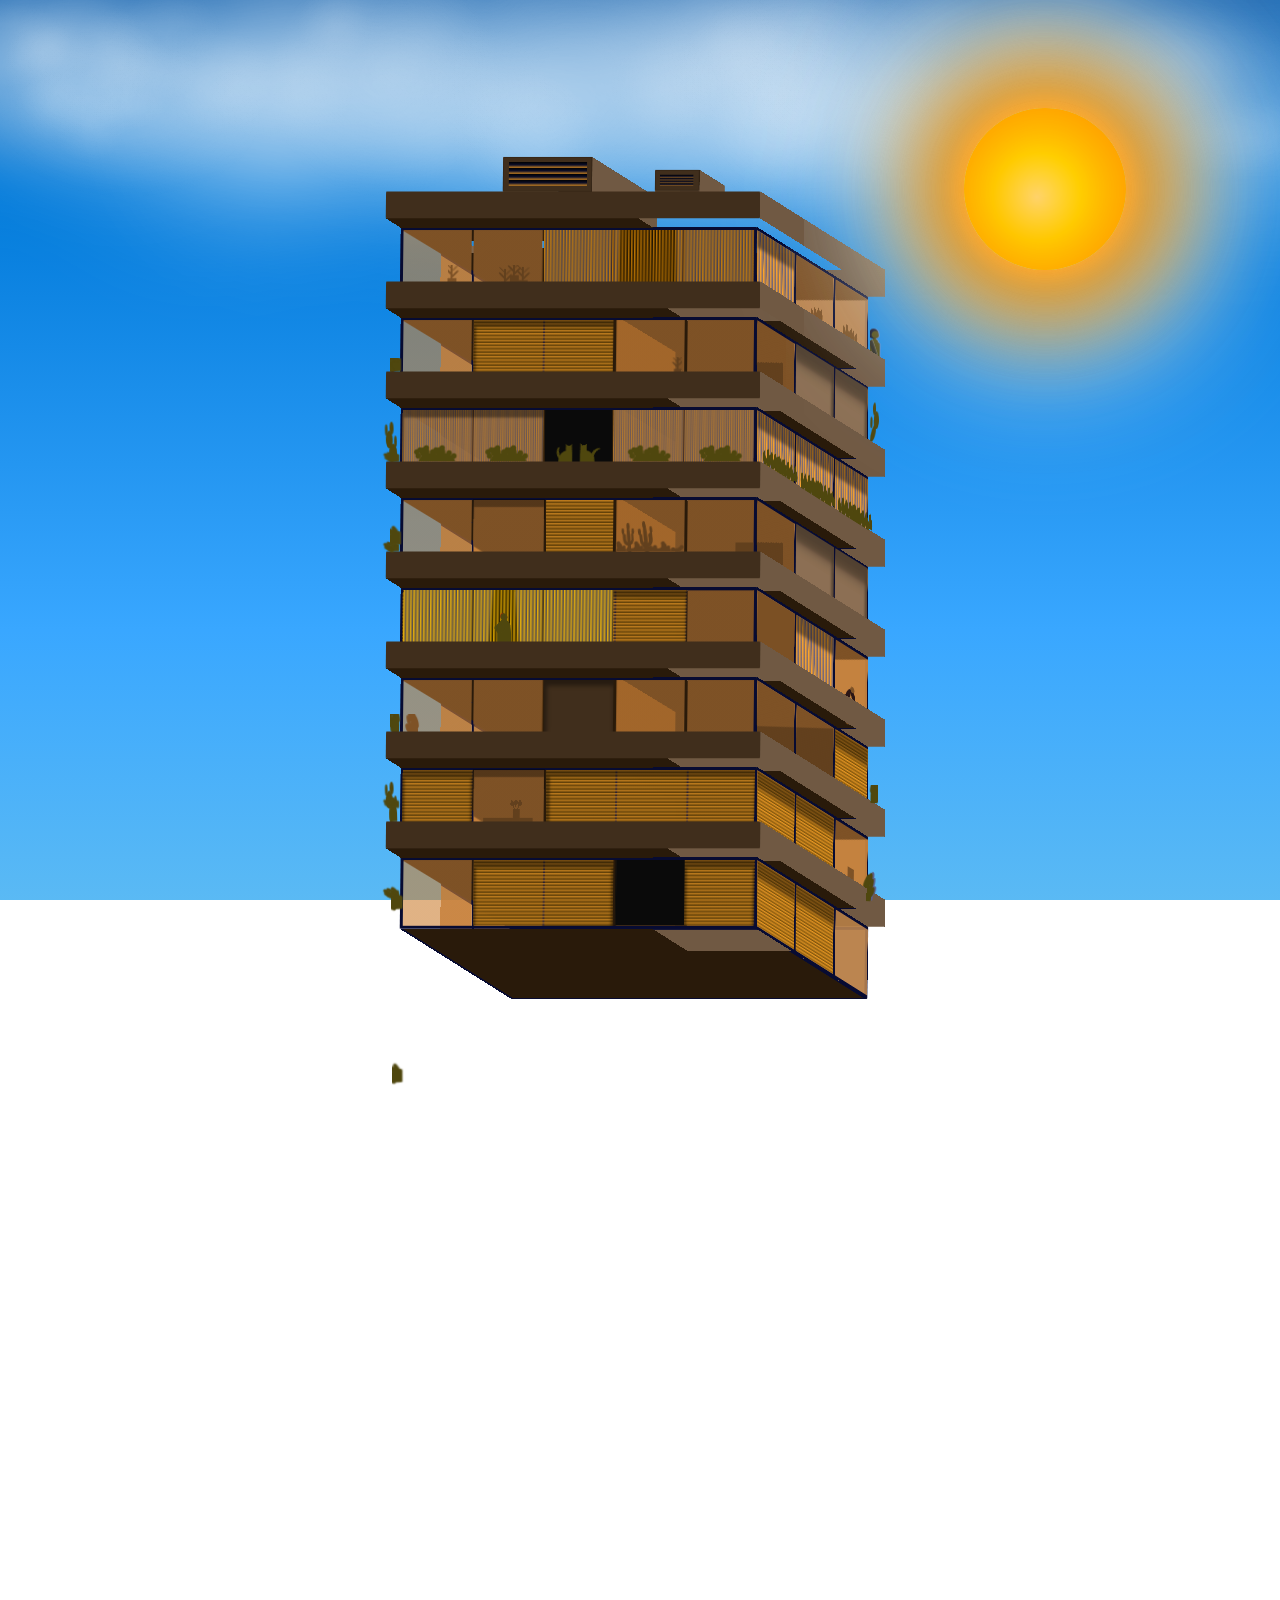
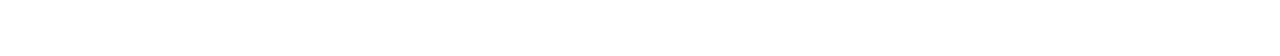
<file: index.html>
<!DOCTYPE html>
<html lang="en">
  <head>
    <meta charset="UTF-8" />
    <meta name="viewport" content="width=device-width, initial-scale=1.0" />
    <title>floors</title>
    <link rel="stylesheet" href="index.css" />
  </head>
  <body>
    <input type="checkbox" id="day-night" checked/>
    <div class="content">
      <div class="moon-sun"></div>
      <div class="cuboid floor one">
        <div class="side"></div>
        <div class="side"></div>
        <div class="side"></div>
        <div class="side"></div>
        <div class="side"></div>
        <div class="side"></div>
      </div>
      <div class="cuboid roof one">
        <div class="side"><i class="cactus"></i></div>
        <div class="side"></div>
        <div class="side"></div>
        <div class="side"></div>
        <div class="side"></div>
        <div class="side"></div>
      </div>
      <div class="cuboid floor two">
        <div class="side">
          <span><i class="flowers"></i></span>
        </div>
        <div class="side"></div>
        <div class="side"><span></span></div>
        <div class="side"></div>
        <div class="side"></div>
        <div class="side"></div>
      </div>
      <div class="cuboid roof two">
        <div class="side"><i class="bush"></i></div>
        <div class="side"></div>
        <div class="side"><i class="bush"></i></div>
        <div class="side"></div>
        <div class="side"></div>
        <div class="side"></div>
      </div>
      <div class="cuboid floor three">
        <div class="side"></div>
        <div class="side"></div>
        <div class="side"><span></span></div>
        <div class="side"></div>
        <div class="side"></div>
        <div class="side"></div>
      </div>
      <div class="cuboid roof three">
        <div class="side"></div>
        <div class="side"></div>
        <div class="side"></div>
        <div class="side"></div>
        <div class="side"></div>
        <div class="side"></div>
      </div>
      <div class="cuboid floor four">
        <div class="side"><i class="man"></i></div>
        <div class="side"></div>
        <div class="side"><span></span></div>
        <div class="side"></div>
        <div class="side"></div>
        <div class="side"></div>
      </div>
      <div class="cuboid roof four">
        <div class="side"><i class="bush"></i></div>
        <div class="side"></div>
        <div class="side"></div>
        <div class="side"></div>
        <div class="side"></div>
        <div class="side"></div>
      </div>
      <div class="cuboid floor five">
        <div class="side">
          <i class="cactus2"></i><i class="cactus2"></i><span></span>
        </div>
        <div class="side"></div>
        <div class="side"><span></span></div>
        <div class="side"></div>
        <div class="side"></div>
        <div class="side"></div>
      </div>
      <div class="cuboid roof five">
        <div class="side"><i class="cactus"></i></div>
        <div class="side"></div>
        <div class="side"></div>
        <div class="side"></div>
        <div class="side"></div>
        <div class="side"></div>
      </div>
      <div class="cuboid floor six">
        <div class="side">
          <span><i class="cat"></i><i class="cat"></i></span>
        </div>
        <div class="side"></div>
        <div class="side"></div>
        <div class="side"></div>
        <div class="side"></div>
        <div class="side"></div>
      </div>
      <div class="cuboid roof six">
        <div class="side"><i class="bush"></i></div>
        <div class="side"></div>
        <div class="side"><i class="cactus"></i></div>
        <div class="side"></div>
        <div class="side"></div>
        <div class="side"></div>
      </div>
      <div class="cuboid floor seven">
        <div class="side"><i class="plant"></i></div>
        <div class="side"></div>
        <div class="side"><span></span></div>
        <div class="side"></div>
        <div class="side"></div>
        <div class="side"></div>
      </div>
      <div class="cuboid roof seven">
        <div class="side"></div>
        <div class="side"></div>
        <div class="side"></div>
        <div class="side"></div>
        <div class="side"></div>
        <div class="side"></div>
      </div>
      <div class="cuboid floor eight">
        <div class="side"><i class="plant"></i><i class="man"></i></div>
        <div class="side"></div>
        <div class="side"><span></span></div>
        <div class="side"></div>
        <div class="side"></div>
        <div class="side"></div>
      </div>
      <div class="cuboid roof eight">
        <div class="side"></div>
        <div class="side"></div>
        <div class="side"></div>
        <div class="side"></div>
        <div class="side"></div>
        <div class="side"></div>
      </div>
      <div class="cuboid air-cooler">
        <div class="side"></div>
        <div class="side"></div>
        <div class="side"></div>
        <div class="side"></div>
        <div class="side"></div>
        <div class="side"></div>
      </div>
      <div class="cuboid air-cooler">
        <div class="side"></div>
        <div class="side"></div>
        <div class="side"></div>
        <div class="side"></div>
        <div class="side"></div>
        <div class="side"></div>
      </div>
     
      <div class="clouds"></div>
    </div>
  </body>
</html>
</file>
<file: index.css>
@property --glass {
  syntax: "<angle>";
  inherits: false;
  initial-value: 337deg;
}

* {
  transform-style: preserve-3d;
  box-sizing: border-box;
}

body {
  margin: 0;
  padding: 0;
  width: 100vw;
  height: 100vh;
  overflow: hidden;
  display: flex;
  align-items: flex-end;
  justify-content: center;
  --cbz: cubic-bezier(0.68, -0.55, 0.27, 1.55);
}

.content {
  --frame: #070b32;
  --bush: #4f470e;
  --dot1: radial-gradient(
    circle at 50% 50%,
    var(--bush) 0 0.25vmin,
    #fff0 calc(0.25vmin + 1px) 100%
  );
  --dot2: radial-gradient(
    circle at 50% 50%,
    var(--bush) 0 0.5vmin,
    #fff0 calc(0.5vmin + 1px) 100%
  );
  --dot3: radial-gradient(
    circle at 50% 50%,
    var(--bush) 0 1.15vmin,
    #fff0 calc(1.15vmin + 1px) 100%
  );
  --glass: 210deg;
  --luz1: hsl(var(--glass) 60% 50% / 60%);
  --luz2: hsl(var(--glass) 54% 32%);
  --luz3: hsl(var(--glass) 54% 25%);

  width: 80vmin;
  height: 100vh;
  display: flex;
  align-items: flex-end;
  justify-content: center;
 
}

@keyframes start-glass {
}

.content:before {
  content: "";
	position: absolute;
	width: 100vw;
	height: 100%;
	background: linear-gradient(180deg, #000, #080212, #341c5e, #50587e, #0079d9, #39a7ff,  #70c6ed 100%);
	background-repeat: no-repeat;
	background-size:  100% 300%;
	background-position: 0% 10%;
	transform: translateZ(-100vmin);
	/* transition: all 3s var(--cbz) 0s; */
	/* animation: start-bg 3s var(--cbz) 0s 1; */
}

.content:after {
  content: "";
  position: absolute;
  width: 100vw;
  height: 200%;
  --s1: radial-gradient(0.1vmin 0.1vmin at 50% 50%, #ffffff, #fff0);
  --s2: radial-gradient(0.2vmin 0.2vmin at 50% 50%, #ffffff, #fff0);

  filter: drop-shadow(0px 0px 2px #fff) drop-shadow(0px 0px 5px #fff);
  background-position: -8% -10%;
  transform: translateZ(-100vmin);
  top: -16vmin;
  animation: start-stars 3s var(--cbz) 0s 1;
}

input#day-night:checked ~ .content:before {
  background-position: 0% 90%;
  transition: all 3s var(--cbz) 0s;
}

/* input#day-night:checked ~ .content:after {
  top: -100%;
  transition: all 3s var(--cbz) 0s;
} */

@keyframes start-stars {
  0% {
    top: -100%;
  }
  100% {
    top: 0%;
  }
}

@keyframes start-bg {
  0% {
    background-position: 0% 90%;
  }
  100% {
    background-position: 0% 10%;
  }
}

.moon-sun {
  position: absolute;
  width: 18vmin;
  height: 18vmin;
  bottom: 70vmin;
  margin-left: 90vmin;
  border-radius: 100%;
  background-repeat: no-repeat;
  /* animation: change-sm 3s var(--cbz) 0s 1;
  animation-fill-mode: forwards; */
  background: radial-gradient(
    circle at 45% 55%,
    #fff -13%,
    yellow 35%,
    orange 90%,
    #fff0 90%
  );
  box-shadow: 0 0 6em 3em #ff9800, 0 0 8em 0 #ff9800 inset, 0 0 20px 5px #fdfdfd;
  --moon: radial-gradient(circle at 26% 71%, #ffffff 8%, #fff0 12%),
    radial-gradient(circle at 23% 75%, #ccc 0% 1%, #fff0 10%),
    radial-gradient(circle at 14% 42%, #fdfdfd 7%, #fff0 11%),
    radial-gradient(circle at 12% 45%, #ccc 0%, #fff0 7%),
    radial-gradient(circle at 23% 57%, #f9f9f9 2%, #fff0 6%),
    radial-gradient(circle at 22% 58%, #ccc -2%, #fff0 4%),
    radial-gradient(circle at 83% 25%, #fff0 10vmin, #fff calc(10vmin + 1px));
  filter: drop-shadow(0px 1px 6vmin #6493a9) drop-shadow(0px 1px 6vmin #fdfdfd);
}

/* input#day-night:checked ~ .content .moon-sun {
  animation: change-ms 3s var(--cbz) 0s 1 reverse;
  animation-fill-mode: forwards;
} */

@keyframes change-sm {
  0% {
    bottom: 70vmin;
  }
  45%,
  55% {
    bottom: -35vmin;
  }
  49% {
    background: #ffeb3b;
    filter: drop-shadow(0px 1px 6vmin #ff9800)
      drop-shadow(0px 1px 6vmin #fdfdfd);
  }
  50% {
    background: var(--moon);
  }
  100% {
    bottom: 70vmin;
    background: var(--moon);
    filter: drop-shadow(0px 1px 6vmin #6493a9)
      drop-shadow(0px 1px 6vmin #fdfdfd);
    box-shadow: none;
  }
}

@keyframes change-ms {
  0% {
    bottom: 70vmin;
  }
  45%,
  55% {
    bottom: -35vmin;
  }
  49% {
    background: #ffeb3b;
    filter: drop-shadow(0px 1px 6vmin #ff9800)
      drop-shadow(0px 1px 6vmin #fdfdfd);
  }
  50% {
    background: var(--moon);
  }
  100% {
    bottom: 70vmin;
    background: var(--moon);
    filter: drop-shadow(0px 1px 6vmin #6493a9)
      drop-shadow(0px 1px 6vmin #fdfdfd);
    box-shadow: none;
  }
}

/*** CUBOID ***/

.cuboid {
  --width: 20;
  --depth: 20;
  --height: 20;
  --hue: 30deg;
  --sat: 25%;
  height: calc(var(--height) * 1vmin);
  width: calc(var(--width) * 1vmin);
  position: absolute;
  transform: rotateY(-8deg) rotateX(5deg) translateZ(-24vmin);
}

.cuboid .side {
  position: absolute;
  top: 50%;
  left: 50%;
  height: 100%;
  width: 100%;
  border-radius: 1px;
}

.cuboid .side:nth-of-type(1) {
  --sat: 40%;
  transform: translate3d(-50%, -50%, calc(var(--depth) * 0.5vmin));
  background: hsl(var(--hue), var(--sat), 18%);
}
.cuboid .side:nth-of-type(2) {
  transform: translate3d(-50%, -50%, calc(var(--depth) * -0.5vmin))
    rotateY(180deg);
  background: hsl(var(--hue), var(--sat), 35%);
}
.cuboid .side:nth-of-type(3) {
  width: calc(var(--depth) * 1vmin);
  transform: translate(-50%, -50%) rotateY(90deg)
    translate3d(0, 0, calc(var(--width) * 0.5vmin));
  background: hsl(var(--hue), var(--sat), 35%);
}
.cuboid .side:nth-of-type(4) {
  width: calc(var(--depth) * 1vmin);
  transform: translate(-50%, -50%) rotateY(-90deg)
    translate3d(0, 0, calc(var(--width) * 0.5vmin));
  background: hsl(var(--hue), var(--sat), 40%);
}
.cuboid .side:nth-of-type(5) {
  --sat: 60%;
  height: calc(var(--depth) * 1vmin);
  transform: translate(-50%, -50%) rotateX(90deg)
    translate3d(0, 0, calc(var(--height) * 0.5vmin));
  background: hsl(var(--hue), var(--sat), 10%);
}
.cuboid .side:nth-of-type(6) {
  --sat: 60%;
  height: calc(var(--depth) * 1vmin);
  transform: translate(-50%, -50%) rotateX(-90deg)
    translate3d(0, 0, calc(var(--height) * 0.5vmin));
  background: hsl(var(--hue), var(--sat), 10%);
}

/*** FLOOR ***/

.floor {
  --width: 40;
  --depth: 89;
  --height: 8;
  bottom: -5vmin;
  left: 16vmin;
  --lines-front: repeating-linear-gradient(
    90deg,
    var(--luz1) 0% calc(100% - 0.275vmin),
    var(--frame) calc(100% - 0.275vmin) 100%
  );
  --lines-side: repeating-linear-gradient(
    90deg,
    var(--luz1) 0% calc(100% - 1.5vmin),
    var(--frame) calc(100% - 1.5vmin) 100%
  );
}

.floor .side {
  border: 3px solid var(--frame);
}

.floor.two {
  bottom: 5vmin;
}
.floor.three {
  bottom: 15vmin;
}
.floor.four {
  bottom: 25vmin;
}
.floor.five {
  bottom: 35vmin;
}
.floor.six {
  bottom: 45vmin;
}
.floor.seven {
  bottom: 55vmin;
}
.floor.eight {
  bottom: 65vmin;
}

.floor .side:nth-of-type(1) {
  background: conic-gradient(
      from 116deg at 0 0,
      var(--luz2) 0 25%,
      #fff0 0 100%
    ),
    linear-gradient(31deg, #fff0 60%, var(--luz2) 61%),
    linear-gradient(31deg, #fff0 20%, var(--luz2) 21%),
    linear-gradient(31deg, var(--luz1) 65%, var(--luz2) 21%),
    linear-gradient(
      90deg,
      var(--luz1) 19.5%,
      #fff0 19.5% 20%,
      var(--luz1) 20.5% 39.5%,
      #fff0 40% 61%,
      var(--luz3) 61% 80.25%,
      #fff0 80% 81%,
      var(--luz2) 81% 100%
    );
  background-size: 2.5% 51%, 19.5% 100%, 19.5% 100%, 19.5% 100%, 100% 100%;
  background-repeat: no-repeat;
  background-position: 79.75% 100%, 0 0, 25% 0, 75.4% 0, 0 0;
}

.floor .side:nth-of-type(3) {
  background: var(--lines-side), hsl(var(--hue) var(--sat) 75% / 0.5);
  background-size: 35.45% 100%;
}

.floor .side:nth-of-type(4) {
  background: var(--lines-side), hsl(var(--hue) var(--sat) 40% / 0.5);
  background-size: 35.45% 100%;
}

/*** ROOF ***/

.roof {
  --height: 3;
  --width: 42;
  --depth: 100;
  bottom: 3vmin;
  left: 16vmin;
  transform: rotateY(-8deg) rotateX(5deg) translateZ(-18vmin);
}

.roof.two {
  bottom: 13vmin;
}
.roof.three {
  bottom: 23vmin;
}
.roof.four {
  bottom: 33vmin;
}
.roof.five {
  bottom: 43vmin;
}
.roof.six {
  bottom: 53vmin;
}
.roof.seven {
  bottom: 63vmin;
}
.roof.eight {
  bottom: 73vmin;
}

/*** AIR COOLER ***/

.air-cooler {
  --height: 3.9;
  --width: 10;
  --depth: 52;
  bottom: 78.5vmin;
  left: 25vmin;
}

.air-cooler + .air-cooler {
  --height: 2.4;
  --width: 5;
  --depth: 20;
  bottom: 78.5vmin;
  left: 42vmin;
  transform: rotateY(-8deg) rotateX(5deg) translateZ(-7vmin);
}

.air-cooler .side:nth-of-type(1) {
  border: 1px solid #0002;
}

.air-cooler .side:nth-of-type(1):before {
  content: "";
  width: calc(100% - 1vmin);
  height: calc(100% - 1vmin);
  position: absolute;
  background: repeating-linear-gradient(180deg, #000, #0a0d29,#cb8421);
  margin: 0.5vmin;
  background-size: 100% 25%;
}

/*** WINDOWS ***/

span {
  background: linear-gradient(32deg, #fff0 17%, var(--luz2) 19%), var(--luz1);
  position: absolute;
  width: 20%;
  height: 100%;
  left: 20%;
}

/* F 2 */
.floor.two .side span:before,
.floor.five .side span:before {
  content: "";
  position: absolute;
  width: calc(100% + 2px);
  height: 30%;
  top: -1px;
  left: -1px;
  background: repeating-linear-gradient(180deg, black, #cb8421,
);
  background-size: 100% 0.35vmin;
  box-shadow: 0.01vmin 0.75vmin 0.15vmin 0.125vmin #0005 inset;
}

/*** BLINDS ***/

.floor .side:nth-of-type(1):before,
.floor .side:nth-of-type(1):after,
.floor .side:nth-of-type(3):before,
.floor .side:nth-of-type(3):after {
  position: absolute;
  content: "";
  width: 40%;
  height: 100%;
  left: 20%;
  background: repeating-linear-gradient(180deg, #cb8421, transparent),
    repeating-linear-gradient(
      90deg,
      #4e3402f5
 0 calc(100% - 0.25vmin),
      var(--frame) calc(100% - 0.25vmin) 100%
    );
  background-size: 100% 0.365vmin, 8vmin 100%;
}

.floor .side:nth-of-type(1):after {
  width: 20%;
  left: 80.25%;
}

/* F 1 */
.floor.one .side:nth-of-type(1):before,
.floor.one .side:nth-of-type(1):after {
  box-shadow: 0vmin 0.65vmin 0.25vmin 0.25vmin #0006 inset;
}
.floor.one .side:nth-of-type(1):after {
  box-shadow: 0vmin 0.65vmin 0.25vmin 0.25vmin #0006 inset,
    -7.75vmin 0 0 0 #0a0a0a;
}

/* F 2 */
.floor.two .side:nth-of-type(1):before {
  width: 59.5%;
  left: 40.75%;
  box-shadow: 0.2vmin 0.5vmin 0.25vmin 0.25vmin #0006 inset;
}
.floor.two .side:nth-of-type(1):after {
  width: 20%;
  left: -1px;
  box-shadow: none;
  box-shadow: 0vmin 0.65vmin 0.25vmin 0.25vmin #0006 inset;
  background-color: #434770cc
;
}

/* F 3 */
.floor.three .side:nth-of-type(1):after {
  background: hsl(var(--hue), var(--sat), 18%);
  left: 40.25%;
  width: 19.75%;
  box-shadow: 0.2vmin 0.525vmin 0.5vmin 0.125vmin #0006 inset;
}

.floor.three .side:nth-of-type(1):before {
  display: none;
}

/* F 4 */
.floor.four .side:nth-of-type(1):before,
.floor.eight .side:nth-of-type(1):before {
  position: absolute;
  content: "";
  width: 60%;
  height: 100%;
  left: 40%;
  --luz1: #434770cc
;
  --lines-front: repeating-linear-gradient(
    90deg,
    var(--luz1) 0% calc(100% - 0.275vmin),
    var(--frame) calc(100% - 0.275vmin) 100%
  );
  background: repeating-linear-gradient(90deg, rgb(213, 132, 2), transparent),
    linear-gradient(91deg, #fff0 35%, #000 calc(36% + 1px) 52%, #fff0 52%),
    linear-gradient(-91deg, #fff0 36%, #000 calc(37% + 1px) 55%, #fff0 55%),
    var(--lines-front), repeating-linear-gradient(90deg, #000000, #000000);
  background-size: 0.35vmin 100%, 100% 100%, 100% 100%, 33.6% 100%, 4% 100%;
  z-index: 1;
}

.floor.four .side:nth-child(1):after {
  box-shadow: 0.05vmin 0.7vmin 0.25vmin 0.125vmin #0006 inset,
    7.5vmin -7.3vmin 0 0 #0a0d29;
  left: -1px;
  width: 81%;
}

.floor.four .side:nth-of-type(1):before {
  background: repeating-linear-gradient(90deg, rgb(255, 191, 0), transparent),
    linear-gradient(94deg, #fff0 41%, #000 calc(42% + 1px) 52%, #fff0 52%),
    linear-gradient(-95deg, #fff0 45%, #000 calc(46% + 1px) 55%, #fff0 55%),
    var(--lines-front), repeating-linear-gradient(90deg, #000000, #000000);
  background-size: 0.375vmin 100%, 100% 100%, 100% 100%, 33.6% 100%, 4% 100%;
  left: 0;
}

.roof.four .side:nth-child(1):before {
  content: "";
  position: absolute;
  width: 25%;
  height: 3vmin;
  top: -3vmin;
  left: 25vmin;
  background: radial-gradient(
      circle at 13% 98%,
      var(--luz3) 0.5vmin,
      #fff0 calc(0.5vmin + 1px)
    ),
    radial-gradient(
      circle at 11% 79%,
      var(--luz3) 0.25vmin,
      #fff0 calc(0.25vmin + 1px)
    ),
    radial-gradient(
      circle at 16% 84%,
      var(--luz3) 0.125vmin,
      #fff0 calc(0.125vmin + 1px)
    ),
    radial-gradient(
      circle at 21% 95%,
      var(--luz3) 0.25vmin,
      #fff0 calc(0.25vmin + 1px)
    ),
    radial-gradient(
      circle at 25% 98%,
      var(--luz3) 0.25vmin,
      #fff0 calc(0.25vmin + 1px)
    ),
    radial-gradient(
      circle at 28% 91%,
      var(--luz3) 0.175vmin,
      #fff0 calc(0.175vmin + 1px)
    ),
    radial-gradient(
      circle at 30% 84%,
      var(--luz3) 0.175vmin,
      #fff0 calc(0.175vmin + 1px)
    ),
    radial-gradient(
      circle at 10% 70%,
      var(--luz3) 0.175vmin,
      #fff0 calc(0.175vmin + 1px)
    );
  background-repeat: no-repeat;
  filter: drop-shadow(2vmin 0vmin 0px var(--luz3))
    drop-shadow(3vmin 0vmin 0px var(--luz3));
}

/* F 5 */
.floor.five .side:nth-of-type(1):before {
  width: 19.25%;
  left: 40.75%;
}

.floor.five .side:nth-child(1) span:after {
  content: "";
  position: absolute;
  width: 2vmin;
  height: 2vmin;
  top: 4.85vmin;
  left: 29.7vmin;
  background: var(--luz3);
  background-size: 100% 0.35vmin;
  box-shadow: -2px -20.1vmin 0 0 var(--luz3);
  color: #601d44;
  z-index: 3;
  transform: translateZ(1.8vmin);
}

.floor.five .side:nth-of-type(1):after {
  display: none;
}

.roof.five .side:nth-child(-n + 4):before {
  content: "";
  position: absolute;
  width: 100%;
  height: 3vmin;
  top: -3vmin;
  background: var(--dot3), var(--dot2), var(--dot1), var(--dot1), var(--dot1),
    var(--dot1), var(--dot1), var(--dot1);
  background-position: -16.2vmin 1.825vmin, -16.7vmin 0.5vmin,
    -15.72vmin 0.65vmin, -17.57vmin 0.5vmin, -17.2vmin 0.25vmin,
    -16.5vmin 0.1vmin, -17.4vmin 0.95vmin, -15.175vmin 0.95vmin;
  background-repeat: no-repeat;
  filter: drop-shadow(16px 0px 0px var(--bush))
    drop-shadow(24vmin 0px 0px var(--bush))
    drop-shadow(8vmin 0px 0px var(--bush));
}

/* F 6 */
.floor.six .side:nth-of-type(1):before {
  left: -0.1vmin;
  box-shadow: 0.025vmin 0.7vmin 0.25vmin 0.125vmin #0006 inset;
  width: 40.25%;
  background: repeating-linear-gradient(90deg, #cb8421, transparent),
    repeating-linear-gradient(
      90deg,
      #434770cc
 0 calc(100% - 0.25vmin),
      var(--frame) calc(100% - 0.25vmin) 100%
    );
  background-size: 0.25vmin 100%, 8vmin 100%;
}

.floor.six .side:nth-of-type(1):after {
  left: 60%;
  width: 40%;
  background: repeating-linear-gradient(90deg, #cb8421, transparent),
    repeating-linear-gradient(
      90deg,
      #434770cc
 0 calc(100% - 0.25vmin),
      var(--frame) calc(100% - 0.25vmin) 100%
    );
  background-size: 0.25vmin 100%, 8vmin 100%;
}

.floor.six .side span {
  left: 40.5%;
  width: 19%;
  background: #0a0a0a;
}

/* F 7 */
.floor.seven .side:nth-of-type(1):after {
  display: none;
}

.floor.seven .side:nth-of-type(1):before {
  box-shadow: 0.15vmin 0.65vmin 0.25vmin 0.125vmin #0006 inset;
}

/* F 8 */
.floor.eight .side:nth-of-type(1):after {
  width: 60%;
  left: 40%;
  box-shadow: 0.025vmin 0.65vmin 0.5vmin 0.25vmin #0006 inset;
  background: repeating-linear-gradient(180deg, #cb8421, transparent);
  background-size: 100% 4%;
}

/***  RIGHT SIDE  ***/

.floor .side:nth-of-type(3):before,
.floor .side:nth-of-type(3):after {
  width: 33.95%;
  box-shadow: 0.025vmin 1.75vmin 0.4vmin 0.125vmin #0006 inset;
  background-size: 100% 0.365vmin, 33vmin 100%;
  filter: brightness(1.25);
}

/* F 1 */
.floor.one .side:nth-of-type(3):before,
.floor.two .side:nth-of-type(3):before {
  left: 0;
}
.floor.one .side:nth-of-type(3):after,
.floor.two .side:nth-of-type(3):after {
  left: 35.25%;
}

/* F 2 */
.floor.two .side:nth-of-type(3) span,
.floor.four .side:nth-of-type(3) span {
  left: 71%;
  width: 29%;
  background: linear-gradient(-5deg, #fff0 76%, var(--luz2) calc(76% + 1px)),
    var(--luz1);
}
.floor.two .side:nth-of-type(3) span:before {
  width: 5vmin;
  bottom: 0.8vmin;
  top: inherit;
  background: var(--luz2);
  box-shadow: none;
  left: 10vmin;
}

/* F 3 */
.floor.three .side:nth-of-type(3):before,
.floor.three .side:nth-of-type(3):after {
  left: 70.75%;
  width: 29.25%;
}

.floor.three .side:nth-of-type(3) span {
  width: 69.5%;
  left: 0;
  background: #fff0;
}

.floor.three .side:nth-of-type(3) span:before,
.floor.three .side:nth-of-type(3) span:after {
  content: "";
  position: absolute;
  width: 48.5%;
  height: 100%;
  left: 0;
  background: linear-gradient(
      175.25deg,
      var(--luz2) 51.5%,
      var(--luz3) calc(51.5% + 1px)
    ),
    var(--luz1);
}

.floor.three .side:nth-of-type(3) span:after {
  left: 51%;
  background: linear-gradient(
      175.25deg,
      var(--luz2) 25%,
      var(--luz3) calc(25% + 1px)
    ),
    var(--luz1);
}

/* F 4 */
.floor.four .side:nth-of-type(3):before,
.floor.four .side:nth-of-type(3):after {
  left: 35.25%;
  background: repeating-linear-gradient(90deg, #cb8421, transparent),
    repeating-linear-gradient(
      90deg,
      #434770cc
 0 calc(100% - 0.25vmin),
      var(--frame) calc(100% - 0.25vmin) 100%
    );
  background-size: 2.5vmin 100%, 33vmin 100%;
}

.floor.four .side:nth-of-type(3):after {
  left: 0%;
  background: var(--luz3);
  box-shadow: none;
}

.floor.four .side:nth-of-type(3) span:before {
  content: "";
  position: absolute;
  width: 2vmin;
  bottom: -0.85vmin;
  border: 2.25vmin solid #2b1616;
  border-left: 5.5vmin solid #2b1616;
  border-top: 0.5vmin solid #2b1616;
  left: 6.5vmin;
  height: 1vmin;
  border-radius: 100%;
  transform: rotate(-9deg);
  filter: drop-shadow(0px 2px 0px var(--luz2));
}

.floor.four .side:nth-of-type(3) span:after {
  content: "";
  position: absolute;
  width: 3.5vmin;
  bottom: 2.55vmin;
  background: var(--luz2);
  left: 12.02vmin;
  height: 0.65vmin;
  border-radius: 100%;
}

/* F 5 */
.floor.five .side:nth-of-type(3):before,
.floor.seven .side:nth-of-type(3):before {
  left: 35.25%;
  width: 34.25%;
  top: -1px;
  background: hsl(var(--hue), var(--sat), 35%);
  box-shadow: -1.975vmin 1.75vmin 1.5vmin 0.125vmin #0005 inset,
    0.025vmin 1.75vmin 0.4vmin 0.125vmin #0002 inset;
}

.floor.five .side:nth-of-type(3):after,
.floor.seven .side:nth-of-type(3):after {
  left: 70.75%;
  width: 29.25%;
  top: -1px;
  background: hsl(var(--hue), var(--sat), 35%);
  box-shadow: -1.975vmin 1.75vmin 1.5vmin 0.125vmin #0005 inset,
    0.025vmin 1.75vmin 0.4vmin 0.125vmin #0002 inset;
}

.roof.five .side:nth-child(3):before {
  filter: drop-shadow(3vmin 0px 0px var(--bush))
    drop-shadow(6vmin 0px 0px var(--bush))
    drop-shadow(10vmin 0px 0px var(--bush))
    drop-shadow(-30vmin 0px 0px var(--bush))
    drop-shadow(30vmin 1px 0px var(--bush))
    drop-shadow(25px -2px 0px var(--bush)) drop-shadow(25px 0px 0px var(--bush));
}

.floor.five .side:nth-of-type(3) span,
.floor.seven .side:nth-of-type(3) span {
  left: 0%;
  width: 33.5%;
  background: conic-gradient(
    from 180deg at 70% 40%,
    var(--luz3) 0 23.65%,
    var(--luz2) 0 100%
  );
}

.floor.five .side:nth-of-type(3) span:before {
  display: none;
  left: 0%;
  bottom: 2vmin;
  top: inherit;
  width: 66%;
  background: var(--luz3);
  box-shadow: none;
}

/* F 6 */
.floor.six .side:nth-of-type(3):before,
.floor.six .side:nth-of-type(3):after {
  left: 0;
  background: repeating-linear-gradient(90deg, #cb8421, transparent),
    repeating-linear-gradient(
      90deg,
      #434770cc
 0 calc(100% - 0.25vmin),
      var(--frame) calc(100% - 0.25vmin) 100%
    );
  background-size: 1.85vmin 100%, 33vmin 100%;
}

.floor.six .side:nth-of-type(3):after {
  left: 35.25%;
}

/* F 8 */
.floor.eight .side:nth-of-type(3):before {
  left: 0;
  background: repeating-linear-gradient(90deg, #cb8421, transparent),
    repeating-linear-gradient(
      90deg,
      #434770cc
 0 calc(100% - 0.25vmin),
      var(--frame) calc(100% - 0.25vmin) 100%
    );
  background-size: 2.55vmin 100%, 33vmin 100%;
}

.floor.eight .side:nth-of-type(3):after {
  left: 64vmin;
  bottom: -19.85vmin;
  width: 29.65%;
  background: repeating-linear-gradient(90deg, #cb8421, transparent),
    repeating-linear-gradient(
      90deg,
      #434770cc
 0 calc(100% - 0.25vmin),
      var(--frame) calc(100% - 0.25vmin) 100%
    );
  background-size: 1.85vmin 100%, 33vmin 100%;
}

.floor.eight .side:nth-of-type(3) span {
  width: 66%;
  left: 36%;
  background: linear-gradient(32deg, #fff0 17%, var(--luz2) 19%), var(--luz1);
  background: #fff0;
  background: radial-gradient(
      ellipse at 30% 72%,
      var(--luz2) 2.5vmin,
      #fff0 3.5vmin
    ),
    radial-gradient(circle at 30% 72%, var(--luz2) 1vmin, #fff0 1vmin),
    radial-gradient(circle at 34% 73%, var(--luz2) 1vmin, #fff0 1vmin),
    radial-gradient(circle at 32% 75%, var(--luz2) 1vmin, #fff0 1vmin),
    radial-gradient(circle at 25% 75%, var(--luz2) 1vmin, #fff0 1vmin),
    radial-gradient(circle at 21% 80%, var(--luz2) 1vmin, #fff0 1vmin),
    radial-gradient(ellipse at 73% 72%, var(--luz2) 3.5vmin, #fff0 4.5vmin),
    radial-gradient(circle at 69% 70%, var(--luz2) 1vmin, #fff0 1vmin),
    radial-gradient(circle at 75% 73%, var(--luz2) 1vmin, #fff0 1vmin),
    radial-gradient(circle at 65% 75%, var(--luz2) 1vmin, #fff0 1vmin),
    radial-gradient(circle at 82% 75%, var(--luz2) 1vmin, #fff0 1vmin),
    radial-gradient(circle at 78% 74%, var(--luz2) 1vmin, #fff0 1vmin);
  background-repeat: no-repeat;
}

.floor.eight .side:nth-of-type(3) span:before,
.floor.eight .side:nth-of-type(3) span:after {
  content: "";
  position: absolute;
  width: 50.75%;
  height: 100%;
  left: -5px;
  background: linear-gradient(
    -5deg,
    #fff0 48.5%,
    var(--luz2) calc(48.5% + 1px)
  );
}

.floor.eight .side:nth-of-type(3) span:after {
  content: "";
  position: absolute;
  width: 43%;
  height: 100%;
  left: 53%;
  background: linear-gradient(-5deg, #fff0 75%, var(--luz2) calc(75% + 1px));
}

/*** MAN ***/
i.man {
  background: radial-gradient(
      circle at 50% 0.4vmin,
      var(--bush) 0 0.35vmin,
      #fff0 calc(0.35vmin + 1px) 100%
    ),
    radial-gradient(
      circle at 50% 0.35vmin,
      #c80404 0 0.35vmin,
      rgba(255, 3, 3, 0) calc(0.35vmin + 1px) 100%
    ),
    conic-gradient(from 137deg at 50% 0.51vmin, var(--bush) 0 25%, #fff0 0 100%);
  width: 1.5vmin;
  height: 3.5vmin;
  position: absolute;
  bottom: 1.25vmin;
  left: 10.5vmin;
  z-index: 1;
  transform: rotate(-1deg);
  border-radius: 1vmin 100% 0 0;
}

i.man:before {
  content: "";
  background: var(--bush);
  width: 1vmin;
  height: 1vmin;
  border-radius: 0.3vmin;
  position: absolute;
  bottom: 1.25vmin;
  left: -0.25vmin;
  transform: rotate(55deg);
}

i.man:after {
  content: "";
}

.eight .side i.man {
  left: 39.75vmin;
  bottom: 0vmin;
  --bush: #4f470e;
  transform: translateZ(-90vmin);
  filter: drop-shadow(1.2px 0px 0px #7d83bfcc);
  color: #7d83bfcc;
  background: radial-gradient(
      circle at 55% 0.9vmin,
      var(--bush) 0 0.35vmin,
      #fff0 calc(0.375vmin + 1px) 100%
    ),
    radial-gradient(
      circle at 35% 0.8vmin,
      #0a0d29 0 0.5vmin,
      #fff0 calc(0.5vmin + 1px) 100%
    ),
    conic-gradient(from 145deg at 50% 1.2vmin, var(--bush) 0 25%, #fff0 0 100%);
  height: 4.5vmin;
  width: 1.125vmin;
}

.eight .side i.man:before {
  transform: rotate(-19deg);
  border-right: 1px solid #ffffffab;
  left: 0.125vmin;
  width: 0.45vmin;
  height: 1.85vmin;
  background: var(--frame);
  opacity: 0.5;
  bottom: 1.125vmin;
}

/*** CAT ***/
i.cat {
  background: radial-gradient(
      circle at 50% 26%,
      var(--bush) 0 0.35vmin,
      #fff0 calc(0.35vmin + 1px) 100%
    ),
    conic-gradient(from 125deg at 100% 0, var(--bush) 0 25%, #fff0 0 100%),
    conic-gradient(from 136deg at 0 0, var(--bush) 0 25%, #fff0 0 100%);
  width: 0.75vmin;
  height: 2.5vmin;
  position: absolute;
  bottom: 1.25vmin;
  left: 2.3vmin;
  transform: scale(0.85);
}

i.cat:before {
  content: "";
  background: var(--bush);
  width: 1.8vmin;
  height: 1.95vmin;
  border-radius: 100% 39% 0 0;
  position: absolute;
  bottom: -0.35vmin;
  left: -1vmin;
}

i.cat:after {
  content: "";
  background: #fff0;
  width: 1.65vmin;
  height: 1.75vmin;
  border-radius: 100%;
  border-left: 0.35vmin solid var(--bush);
  border-bottom: 0.35vmin solid #fff0;
  border-top: 0.15vmin solid #fff0;
  position: absolute;
  bottom: 0.15vmin;
  left: -1.25vmin;
  transform: rotate(-20deg);
}

i.cat + i.cat {
  transform: rotateY(180deg) scale(0.9);
  left: 4vmin;
}

i.cat + i.cat:after {
  transform: rotate(-27deg) rotateY(180deg);
  left: -2.6vmin;
  bottom: -0.2vmin;
}

/*** FLOWERS ***/
i.flowers {
  background: var(--luz3);
  width: 70%;
  height: 1vmin;
  position: absolute;
  bottom: 1vmin;
  left: 15%;
}

i.flowers:before {
  content: "";
  position: absolute;
  background: var(--luz3);
  width: 0.75vmin;
  height: 2vmin;
  bottom: 0;
  left: 60%;
}

i.flowers:after {
  content: "";
  position: absolute;
  background: conic-gradient(
      from -22deg at 50% 100%,
      var(--luz3) 0 2%,
      #fff0 0 5%,
      var(--luz3) 0 7%,
      #fff0 0 10%,
      var(--luz3) 0 12%,
      #fff0 0 100%
    ),
    radial-gradient(
      circle at 50% 0.25vmin,
      var(--luz3) 0 0.25vmin,
      #fff0 0 100%
    ),
    radial-gradient(
      circle at 25% 0.45vmin,
      var(--luz3) 0 0.25vmin,
      #fff0 0 100%
    ),
    radial-gradient(circle at 80% 0.4vmin, var(--luz3) 0 0.25vmin, #fff0 0 100%);
  width: 1.5vmin;
  height: 1.5vmin;
  bottom: 1.5vmin;
  left: 52%;
}

/*** CACTUS ***/
i.cactus {
  background: var(--bush);
  width: 0.85vmin;
  height: 2vmin;
  position: absolute;
  bottom: 3vmin;
  left: 3px;
  border-radius: 100% 100% 10% 45%;
  transform: rotate(-2deg);
}

i.cactus:before {
  content: "";
  position: absolute;
  background: var(--bush);
  width: 0.75vmin;
  height: 2vmin;
  bottom: 1.4vmin;
  left: -0.35vmin;
  border-radius: 100%;
}

i.cactus:after {
  content: "";
  position: absolute;
  background: var(--bush);
  width: 0.5vmin;
  height: 1.5vmin;
  bottom: 3vmin;
  left: 0.075vmin;
  border-radius: 100%;
  box-shadow: -0.6vmin 0.2vmin 0 -0.075vmin var(--bush),
    0.4vmin 1.5vmin 0 -0.075vmin var(--bush);
}

.roof.six .cactus {
  left: 90%;
  transform: rotateY(60deg) rotate(-1deg);
  border-radius: 0% 100%;
  filter: drop-shadow(-2px 1px 0px #434770cc
cc);
}

/*** CACTUS 2 ***/
i.cactus2 {
  background: var(--luz3);
  width: 0.45vmin;
  height: 4vmin;
  position: absolute;
  bottom: 1vmin;
  left: 27vmin;
  border-radius: 100% 100% 0 0;
  transform: rotate(-7deg);
}

i.cactus2:before {
  content: "";
  position: absolute;
  background: #fff0;
  width: 0.75vmin;
  height: 1vmin;
  bottom: 1vmin;
  left: -0.5vmin;
  border-radius: 0 0 100% 100%;
  border: 0.5vmin solid var(--luz3);
  border-top-color: #fff0;
  border-left-width: 0.35vmin;
}

i.cactus2:after {
  content: "";
  position: absolute;
  background: var(--luz3);
  width: 0.4vmin;
  height: 0.75vmin;
  bottom: 3.2vmin;
  left: -0.05vmin;
  border-radius: 100%;
  box-shadow: -0.555vmin 0.75vmin 0 0 var(--luz3),
    0.75vmin 0.65vmin 0 0 var(--luz3);
}

i.cactus2 + i.cactus2 {
  transform: scale(0.85) translate(-2.25vmin, -0.1vmin) rotate(-5deg)
    rotateY(180deg);
}

/*** BUSH ***/
i.bush {
  background: var(--bush);
  width: 0.95vmin;
  height: 2vmin;
  position: absolute;
  bottom: 3vmin;
  left: 3px;
  border-radius: 100% 100% 10% 45%;
  transform: rotate(-2deg);
}

i.bush:before {
  content: "";
  position: absolute;
  background: var(--bush);
  width: 0.5vmin;
  height: 1.25vmin;
  bottom: 0.4vmin;
  left: -0.3vmin;
  border-radius: 100%;
  transform: rotate(-24deg);
}

i.bush:after {
  content: "";
  position: absolute;
  background: var(--bush);
  width: 0.5vmin;
  height: 1.5vmin;
  bottom: 1.7vmin;
  left: -0.075vmin;
  border-radius: 100%;
  box-shadow: -0.36vmin 0.5vmin 0 -0.075vmin var(--bush),
    0.4vmin 0.75vmin 0 -0.025vmin var(--bush),
    0.3vmin 0.25vmin 0 -0.025vmin var(--bush);
  transform: rotate(-16deg);
}

.roof.two .side:nth-child(1) i.bush {
  filter: drop-shadow(19px 6px 0px var(--luz2));
  transform: translateZ(-1vmin);
}

.roof.two .side:nth-child(3) i.bush {
  left: 91%;
  bottom: 2.95vmin;
  transform: rotateY(128deg);
  border-radius: 100% 100% 10% 40%;
  filter: drop-shadow(0.85vmin 11vmin 0px var(--bush))
    drop-shadow(-2px -1px 0px #5a5d85);
}

.roof.four .side:nth-child(1) i.bush {
  transform: rotateY(180deg) scale(0.85) scaleX(0.65) rotate(92deg);
  border-radius: 100% 100% 10% 40%;
  bottom: 2.35vmin;
  left: 4px;
  filter: drop-shadow(45.55vmin -7px 0px var(--bush))
    drop-shadow(-11.75vmin 2px 0px var(--bush));
}

.roof.six .side:nth-child(1) i.bush {
  transform: rotateY(180deg) scaleY(1.5) scaleX(0.65) rotate(92deg);
  border-radius: 100% 100% 10% 40%;
  bottom: 2.75vmin;
  left: 5px;
  filter: drop-shadow(40vmin 0 0px var(--bush))
    drop-shadow(12.95vmin -1px 0px var(--bush));
}

/*** PLANTS ***/
i.plant {
  position: absolute;
  background: linear-gradient(90deg, #fff0 38%, var(--luz2) 38% 61%, #fff0 61%),
    linear-gradient(180deg, #fff0 40%, var(--luz2) 45%);
  width: 1vmin;
  height: 3.5vmin;
  bottom: 0vmin;
  left: 5vmin;
  filter: drop-shadow(6vmin 0.5vmin 0px var(--luz3))
    drop-shadow(8vmin 0.25vmin 0vmin var(--luz3))
    drop-shadow(7vmin -0.25vmin 0vmin var(--luz3));
}

i.plant:before,
i.plant:after {
  content: "";
  position: absolute;
  background: var(--luz2);
  width: 0.275vmin;
  height: 1vmin;
  transform: rotate(-45deg);
  border-radius: 100% 100% 0 0;
  box-shadow: 4px -4px 0 -0.05vmin var(--luz2);
  bottom: 2.25vmin;
}

i.plant:after {
  transform: rotateY(180deg) rotate(-45deg) translate(-0.65vmin, -0.35vmin);
}

.seven i.plant {
  left: 77%;
  --luz2: var(--luz3);
  filter: drop-shadow(-1.95vmin 0.5vmin 0px var(--luz3))
    drop-shadow(-4vmin -0.75vmin 0vmin var(--luz3))
    drop-shadow(-3vmin 0.25vmin 0vmin var(--luz3));
  transform: rotateY(180deg) scale(0.85);
}

.seven i.plant:after {
  --luz2: var(--luz3);
  box-shadow: 4px -4px 0 -0.05vmin var(--luz2), 8px -3px 0 -0.05vmin var(--luz2);
}

/*** LIGHTS ***/


/*** BUTTON ***/
input {
  display: none;
}

label {
  position: absolute;
  right: 3vmin;
  bottom: 3vmin;
  width: 13vmin;
  height: 5vmin;
  background: #0008;
  border-bottom: 1px solid #fff8;
  border-top: 1px solid #000;
  border-radius: 4vmin;
  cursor: pointer;
  z-index: 3;
}


label:before {
  content: "";
  position: absolute;
  width: 12vmin;
  height: 4vmin;
  background: radial-gradient(
      circle at 50% 48%,
      #ffbf00 calc(2vmin - 1px),
      #fff0 2vmin
    ),
    radial-gradient(
      circle at 90% 42%,
      #fff0 2.5vmin,
      #e6e6e6 calc(2.5vmin + 1px)
    );
  border-radius: 2vmin;
  left: 0.6vmin;
  top: 0.325vmin;
  transition: all 0.4s ease 1s;
  background-repeat: no-repeat;
  background-size: 4.25vmin 4.25vmin, 4.15vmin 4.15vmin;
  background-position: 7.85vmin 0, 0vmin 0vmin;
}

label:after {
  content: "";
  position: absolute;
  width: 6vmin;
  height: 6vmin;
  border-radius: 100%;
  left: -0.95vmin;
  top: -1.1vmin;
  transition: all 1s var(--cbz) 0s;
  border: 0.5vmin solid #fffc;
  box-shadow: 0 0 1vmin 0 #fffc, 0 0 1vmin 0 #fffc inset;
}

input#day-night:checked + label:after {
  border-color: #ffc71e;
  box-shadow: 0 0 1vmin 0.25vmin #ffc71e, 0 0 1vmin 0.25vmin #ffc71e inset;
}

input#day-night:checked + label:after {
  left: 6.95vmin;
  transition: all 1s var(--cbz) 0s;
}

.clouds {
  position: absolute;
  top: 75vh;
  width: 100vw;
  height: 100%;
  background: radial-gradient(ellipse at 10% 23%, #fff1 4vmin, #fff0 15vmin),
    radial-gradient(ellipse at 0% 15%, #fff1 4vmin, #fff0 8vmin),
    radial-gradient(circle at 6% 17%, #fff1 4vmin, #fff0 8vmin),
    radial-gradient(ellipse at 4% 16%, #fff1 1vmin, #fff0 5vmin),
    radial-gradient(circle at 9% 16%, #fff1 1vmin, #fff0 5vmin),
    radial-gradient(ellipse at 12% 18%, #fff1 1vmin, #fff0 5vmin),
    radial-gradient(circle at 17% 19%, #fff1 2vmin, #fff0 6vmin),
    radial-gradient(ellipse at 13% 13%, #fff1 1vmin, #fff0 6vmin),
    radial-gradient(ellipse at 22% 20%, #fff1 2vmin, #fff0 8vmin),
    radial-gradient(circle at 4% 22%, #fff1 0vmin, #fff0 4vmin),
    radial-gradient(circle at 7% 24%, #fff1 0vmin, #fff0 4vmin),
    radial-gradient(ellipse at 10% 22%, #fff1 0vmin, #fff0 4vmin),
    radial-gradient(circle at 30% 19%, #fff2 0vmin, #fff0 13vmin),
    radial-gradient(circle at 26% 13%, #fff1 0vmin, #fff0 4vmin),
    radial-gradient(circle at 33% 15%, #fff1 -3vmin, #fff0 7vmin),
    radial-gradient(circle at 45% 19%, #fff1 4vmin, #fff0 14vmin),
    radial-gradient(circle at 38% 20%, #fff1 -3vmin, #fff0 7vmin),
    radial-gradient(circle at 52% 20%, #fff1 0vmin, #fff0 6vmin),
    radial-gradient(circle at 56% 15%, #fff1 0vmin, #fff0 7vmin),
    radial-gradient(circle at 58% 18%, #fff1 0vmin, #fff0 7vmin),
    radial-gradient(circle at 41% 26%, #fff1 2vmin, #fff0 8vmin),
    radial-gradient(circle at 60% 15%, #fff1 0vmin, #fff0 7vmin),
    radial-gradient(circle at 63% 12%, #fff1 0vmin, #fff0 7vmin),
    radial-gradient(circle at 63% 21%, #fff1 4vmin, #fff0 15vmin),
    radial-gradient(circle at 60% 25%, #fff1 2vmin, #fff0 7vmin),
    radial-gradient(ellipse at 63% 20%, #fff1 0vmin, #fff0 7vmin),
    radial-gradient(circle at 71% 25%, #fff1 2vmin, #fff0 9vmin),
    radial-gradient(ellipse at 84% 22%, #fff1 -1vmin, #fff0 8vmin),
    radial-gradient(ellipse at 78% 25%, #fff1 -1vmin, #fff0 10vmin),
    radial-gradient(ellipse at 90% 18%, #fff1 -1vmin, #fff0 10vmin),
    radial-gradient(ellipse at 93% 17%, #fff1 2vmin, #fff0 11vmin),
    radial-gradient(circle at 79% 17%, #fff1 -3vmin, #fff0 7vmin),
    radial-gradient(ellipse at 73% 12%, #fff1 -3vmin, #fff0 6vmin),
    radial-gradient(ellipse at 68% 15%, #fff1 -2vmin, #fff0 9vmin),
    radial-gradient(ellipse at 95% 25%, #fff1 -2vmin, #fff0 9vmin),
    radial-gradient(ellipse at 98% 26%, #fff1 -2vmin, #fff0 9vmin),
    radial-gradient(ellipse at 90% 23%, #fff1 -2vmin, #fff0 9vmin);
  transform: translateZ(-100vmin);
  transition: all 3s var(--cbz) 0s;
  opacity: 0.6;
}

.clouds span {
  opacity: 0;
}

input#day-night:checked ~ .content .clouds {
  top: -10vh;
  transition: all 3s var(--cbz) 0s;
  opacity: 1;
  filter: drop-shadow(1vmin -1vmin 1vmin #fff)
    drop-shadow(-1vmin 1vmin 5vmin #fff) drop-shadow(20vmin 5vmin 5vmin #fff)
    drop-shadow(-10vmin -1vmin 3vmin #fff);
}

input#day-night:checked ~ .content {
  transition: --glass 3s;
  --glass: 30deg;
}
</file>
